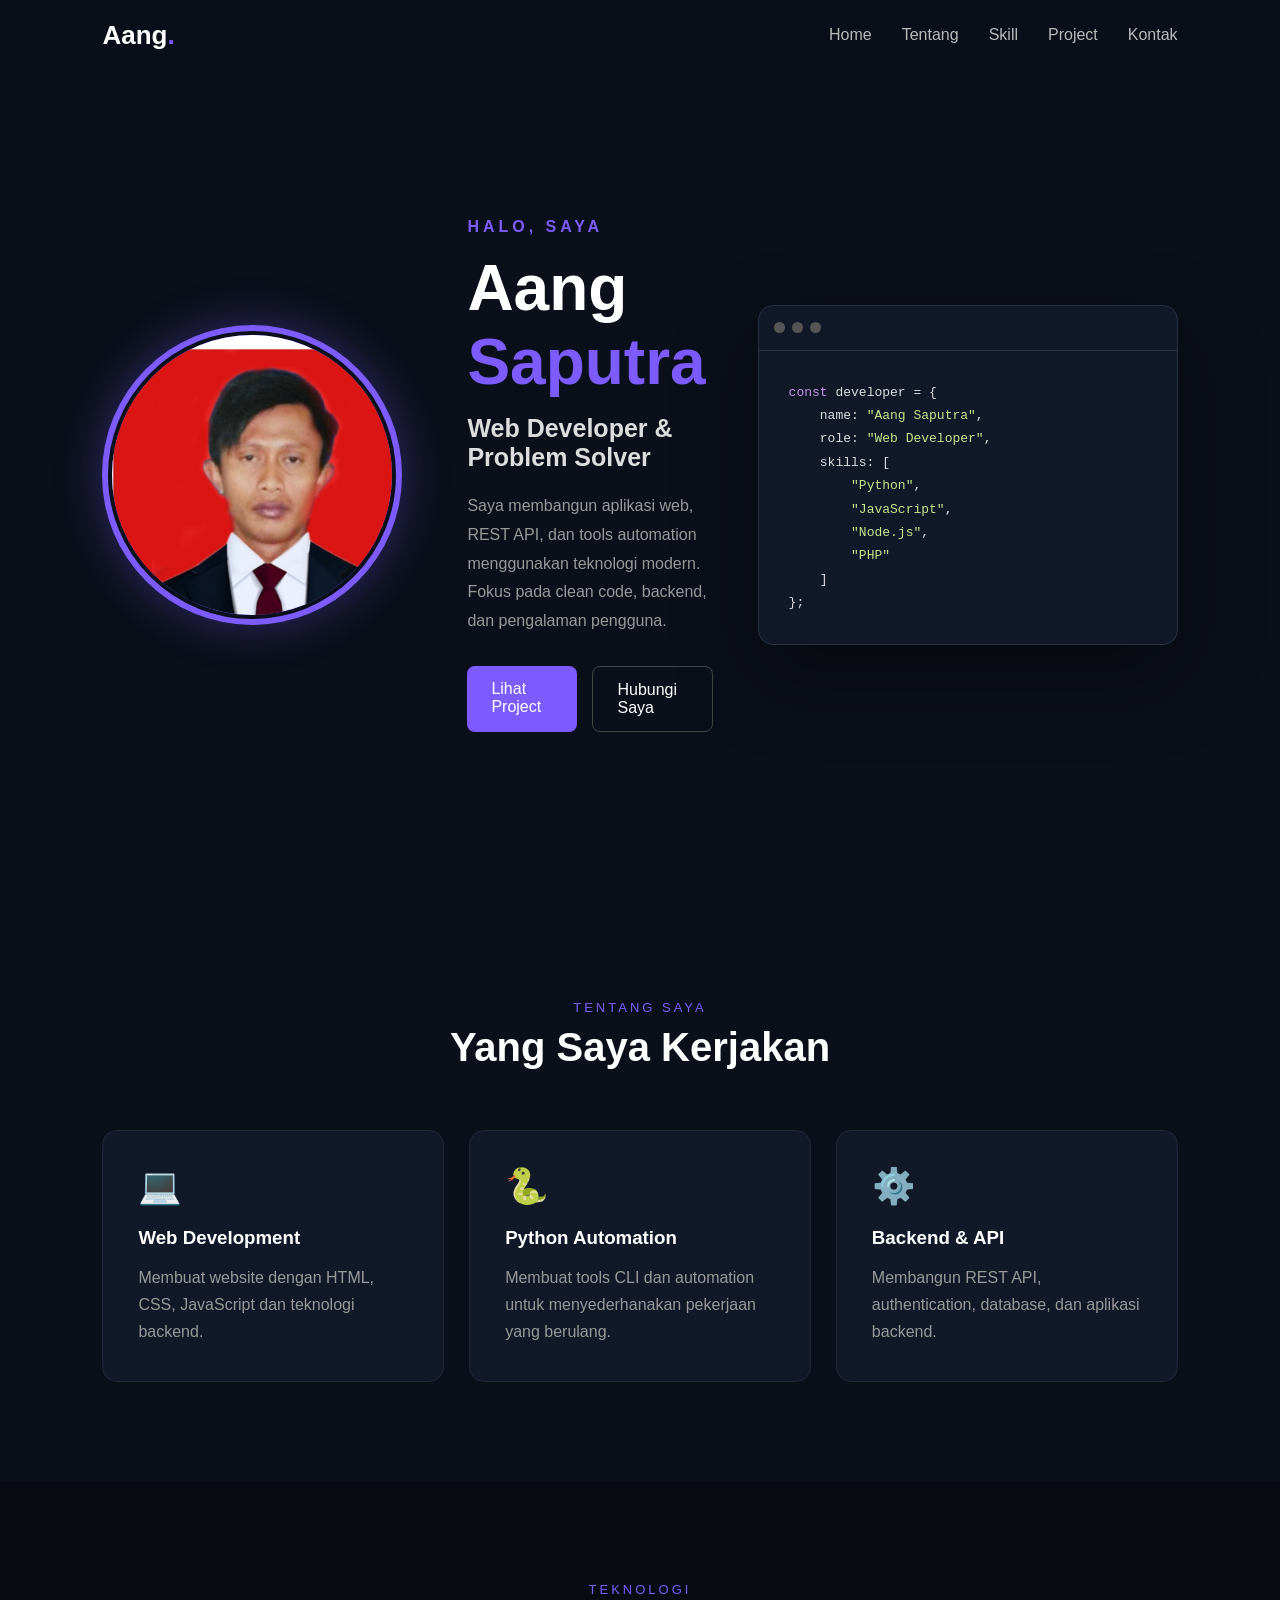
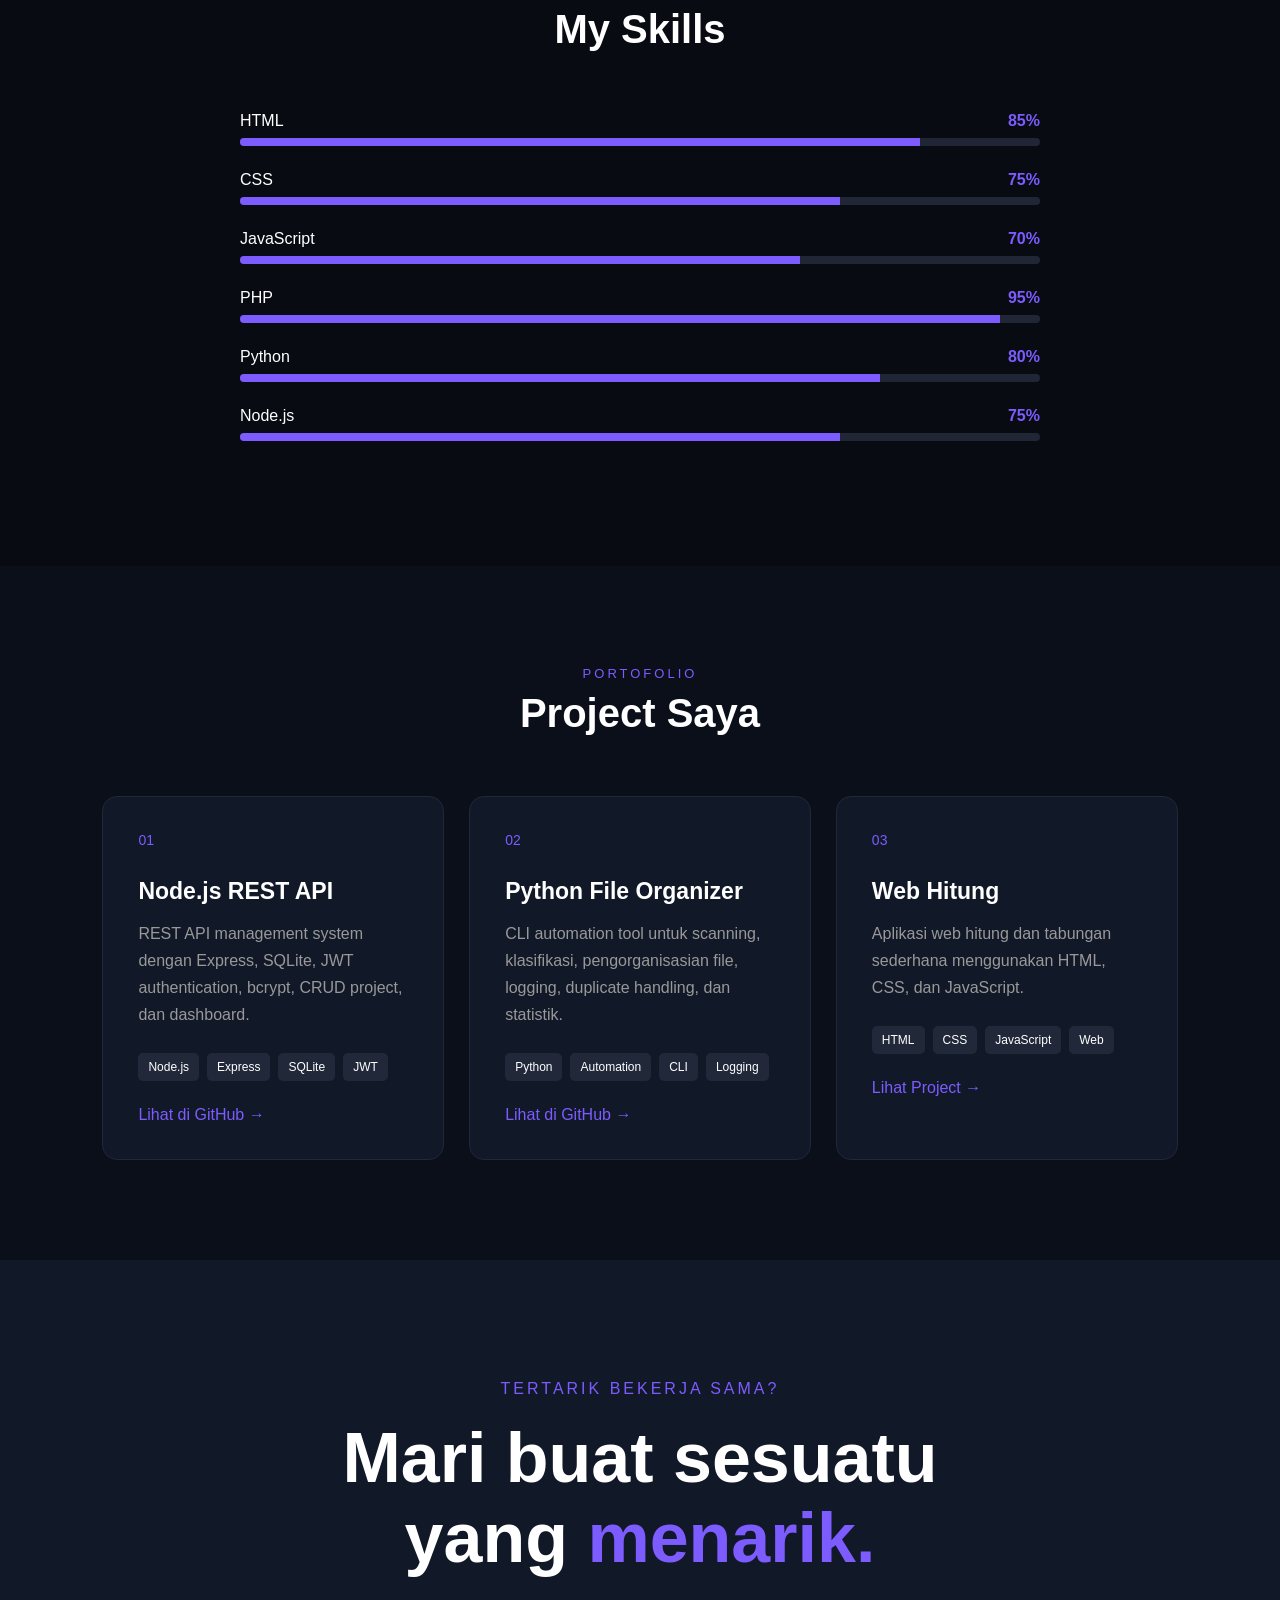
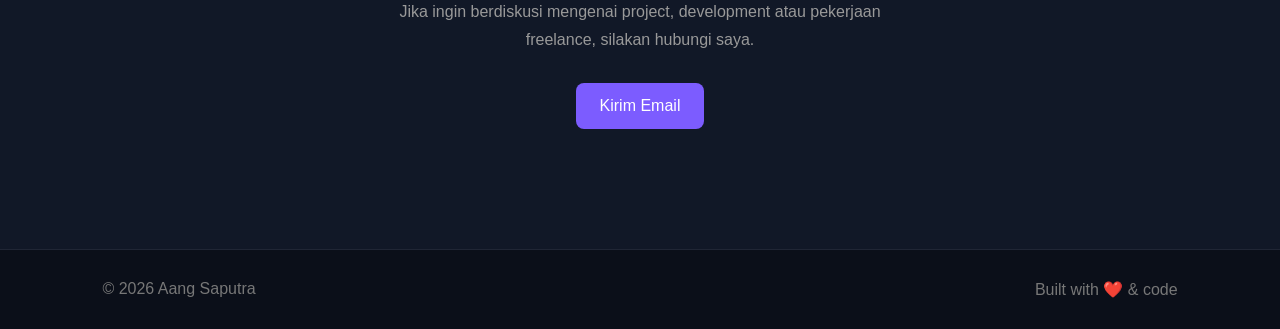
<file: index.html>
<!DOCTYPE html>
<html lang="id">
<head>
    <meta charset="UTF-8">
    <meta name="viewport" content="width=device-width, initial-scale=1.0">

    <title>Aang Saputra | Web Developer</title>

    <link rel="stylesheet" href="style.css">
</head>

<body>

    <nav class="navbar">
        <div class="logo">Aang<span>.</span></div>

        <div class="nav-menu" id="navMenu">
            <a href="#home">Home</a>
            <a href="#about">Tentang</a>
            <a href="#skills">Skill</a>
            <a href="#projects">Project</a>
            <a href="#contact">Kontak</a>
        </div>

        <button class="menu-btn" onclick="toggleMenu()">☰</button>
    </nav>

    <section id="home" class="hero">

        <div class="profile-wrap">
            <img src="profile.jpg" alt="Aang Saputra" class="profile-photo">
        </div>

        <div class="hero-text">
            <p class="hello">HALO, SAYA</p>

            <h1>
                Aang <span>Saputra</span>
            </h1>

            <h2>Web Developer & Problem Solver</h2>

            <p class="description">
                Saya membangun aplikasi web, REST API, dan tools automation
                menggunakan teknologi modern. Fokus pada clean code,
                backend, dan pengalaman pengguna.
            </p>

            <div class="buttons">
                <a href="#projects" class="btn primary">
                    Lihat Project
                </a>

                <a href="#contact" class="btn secondary">
                    Hubungi Saya
                </a>
            </div>
        </div>

        <div class="hero-card">
            <div class="code-window">

                <div class="window-top">
                    <span></span>
                    <span></span>
                    <span></span>
                </div>

                <pre><span class="purple">const</span> developer = {
    name: <span class="green">"Aang Saputra"</span>,
    role: <span class="green">"Web Developer"</span>,
    skills: [
        <span class="green">"Python"</span>,
        <span class="green">"JavaScript"</span>,
        <span class="green">"Node.js"</span>,
        <span class="green">"PHP"</span>
    ]
};</pre>

            </div>
        </div>

    </section>

    <section id="about" class="section">

        <div class="section-title">
            <p>TENTANG SAYA</p>
            <h2>Yang Saya Kerjakan</h2>
        </div>

        <div class="about-content">

            <div class="about-box">
                <div class="about-icon">💻</div>

                <h3>Web Development</h3>

                <p>
                    Membuat website dengan HTML, CSS, JavaScript
                    dan teknologi backend.
                </p>
            </div>

            <div class="about-box">
                <div class="about-icon">🐍</div>

                <h3>Python Automation</h3>

                <p>
                    Membuat tools CLI dan automation untuk
                    menyederhanakan pekerjaan yang berulang.
                </p>
            </div>

            <div class="about-box">
                <div class="about-icon">⚙️</div>

                <h3>Backend & API</h3>

                <p>
                    Membangun REST API, authentication,
                    database, dan aplikasi backend.
                </p>
            </div>

        </div>

    </section>

    <section id="skills" class="section dark">

        <div class="section-title">
            <p>TEKNOLOGI</p>
            <h2>My Skills</h2>
        </div>

        <div class="skills">

            <div class="skill">
                <div><span>HTML</span><b>85%</b></div>
                <div class="progress"><span style="width:85%"></span></div>
            </div>

            <div class="skill">
                <div><span>CSS</span><b>75%</b></div>
                <div class="progress"><span style="width:75%"></span></div>
            </div>

            <div class="skill">
                <div><span>JavaScript</span><b>70%</b></div>
                <div class="progress"><span style="width:70%"></span></div>
            </div>

            <div class="skill">
                <div><span>PHP</span><b>95%</b></div>
                <div class="progress"><span style="width:95%"></span></div>
            </div>

            <div class="skill">
                <div><span>Python</span><b>80%</b></div>
                <div class="progress"><span style="width:80%"></span></div>
            </div>

            <div class="skill">
                <div><span>Node.js</span><b>75%</b></div>
                <div class="progress"><span style="width:75%"></span></div>
            </div>

        </div>

    </section>

    <section id="projects" class="section">

        <div class="section-title">
            <p>PORTOFOLIO</p>
            <h2>Project Saya</h2>
        </div>

        <div class="projects">

            <div class="project-card">
                <div class="project-number">01</div>

                <h3>Node.js REST API</h3>

                <p>
                    REST API management system dengan Express,
                    SQLite, JWT authentication, bcrypt,
                    CRUD project, dan dashboard.
                </p>

                <div class="tags">
                    <span>Node.js</span>
                    <span>Express</span>
                    <span>SQLite</span>
                    <span>JWT</span>
                </div>

                <a
                    href="https://github.com/kakatoji/node-rest-api"
                    target="_blank"
                    rel="noopener"
                    class="project-link">
                    Lihat di GitHub →
                </a>
            </div>

            <div class="project-card">
                <div class="project-number">02</div>

                <h3>Python File Organizer</h3>

                <p>
                    CLI automation tool untuk scanning,
                    klasifikasi, pengorganisasian file,
                    logging, duplicate handling, dan statistik.
                </p>

                <div class="tags">
                    <span>Python</span>
                    <span>Automation</span>
                    <span>CLI</span>
                    <span>Logging</span>
                </div>

                <a
                    href="https://github.com/kakatoji/python-file-organizer"
                    target="_blank"
                    rel="noopener"
                    class="project-link">
                    Lihat di GitHub →
                </a>
            </div>

            <div class="project-card">
                <div class="project-number">03</div>

                <h3>Web Hitung</h3>

                <p>
                    Aplikasi web hitung dan tabungan sederhana
                    menggunakan HTML, CSS, dan JavaScript.
                </p>

                <div class="tags">
                    <span>HTML</span>
                    <span>CSS</span>
                    <span>JavaScript</span>
                    <span>Web</span>
                </div>

                <a
                    href="projects/hitung"
                    class="project-link">
                    Lihat Project →
                </a>
            </div>

        </div>

    </section>

    <section id="contact" class="contact">

        <p>TERTARIK BEKERJA SAMA?</p>

        <h2>
            Mari buat sesuatu<br>
            yang <span>menarik.</span>
        </h2>

        <p class="contact-text">
            Jika ingin berdiskusi mengenai project,
            development atau pekerjaan freelance,
            silakan hubungi saya.
        </p>

        <a href="mailto:aangsaputra550@gmail.com" class="btn primary">
            Kirim Email
        </a>

    </section>

    <footer>
        <p>© 2026 Aang Saputra</p>
        <p>Built with ❤️ & code</p>
    </footer>

    <script src="script.js"></script>

</body>
</html>
</file>
<file: style.css>
* {
    margin: 0;
    padding: 0;
    box-sizing: border-box;
}

html {
    scroll-behavior: smooth;
}

body {
    font-family: Arial, sans-serif;
    background: #0b0f19;
    color: white;
}

a {
    text-decoration: none;
    color: inherit;
}

.navbar {
    height: 70px;
    padding: 0 8%;
    display: flex;
    align-items: center;
    justify-content: space-between;
    position: fixed;
    top: 0;
    width: 100%;
    background: rgba(11, 15, 25, .85);
    backdrop-filter: blur(10px);
    z-index: 100;
}

.logo {
    font-size: 26px;
    font-weight: bold;
}

.logo span,
.hero h1 span,
.contact span {
    color: #7c5cff;
}

.nav-menu {
    display: flex;
    gap: 30px;
}

.nav-menu a {
    color: #bbb;
    transition: .3s;
}

.nav-menu a:hover {
    color: white;
}

.menu-btn {
    display: none;
    background: none;
    border: none;
    color: white;
    font-size: 25px;
}

.hero {
    min-height: 100vh;
    padding: 120px 8% 70px;
    display: grid;
    grid-template-columns: 320px minmax(0, 1fr) 420px;
    align-items: center;
    gap: 45px;
}

.profile-wrap {
    width: 300px;
    height: 300px;
    border-radius: 50%;
    padding: 6px;
    background: #7c5cff;
    box-shadow: 0 0 45px rgba(124, 92, 255, .35);
}

.profile-photo {
    width: 100%;
    height: 100%;
    display: block;
    object-fit: cover;
    object-position: center 12%;
    border-radius: 50%;
    border: 4px solid #0b0f19;
}

.hero-text {
    max-width: 650px;
}

.hello {
    color: #7c5cff;
    letter-spacing: 4px;
    font-weight: bold;
}

.hero h1 {
    font-size: clamp(48px, 5vw, 76px);
    margin: 15px 0;
}

.hero h2 {
    color: #ddd;
    font-size: 25px;
    margin-bottom: 20px;
}

.description {
    color: #999;
    line-height: 1.8;
    max-width: 600px;
}

.buttons {
    display: flex;
    gap: 15px;
    margin-top: 30px;
}

.btn {
    display: inline-block;
    padding: 14px 24px;
    border-radius: 8px;
    transition: .3s;
}

.primary {
    background: #7c5cff;
}

.primary:hover {
    transform: translateY(-3px);
}

.secondary {
    border: 1px solid #444;
}

.secondary:hover {
    border-color: #7c5cff;
}

.hero-card {
    width: 100%;
}

.code-window {
    background: #111827;
    border: 1px solid #293044;
    border-radius: 15px;
    overflow: hidden;
    box-shadow: 0 30px 80px rgba(0,0,0,.4);
}

.window-top {
    height: 45px;
    padding: 0 15px;
    display: flex;
    align-items: center;
    gap: 7px;
    border-bottom: 1px solid #293044;
}

.window-top span {
    width: 11px;
    height: 11px;
    background: #555;
    border-radius: 50%;
}

pre {
    padding: 30px;
    line-height: 1.8;
    color: #ddd;
    overflow: auto;
}

.purple {
    color: #c792ea;
}

.green {
    color: #c3e88d;
}

.section {
    padding: 100px 8%;
}

.dark {
    background: #080b12;
}

.section-title {
    text-align: center;
    margin-bottom: 60px;
}

.section-title p {
    color: #7c5cff;
    letter-spacing: 3px;
    font-size: 13px;
}

.section-title h2 {
    font-size: 40px;
    margin-top: 10px;
}

.about-content {
    display: grid;
    grid-template-columns: repeat(3, 1fr);
    gap: 25px;
}

.about-box {
    background: #111827;
    padding: 35px;
    border-radius: 15px;
    border: 1px solid #20283a;
    transition: .3s;
}

.about-box:hover {
    transform: translateY(-8px);
    border-color: #7c5cff;
}

.about-icon {
    font-size: 35px;
    margin-bottom: 20px;
}

.about-box h3 {
    margin-bottom: 15px;
}

.about-box p {
    color: #999;
    line-height: 1.7;
}

.skills {
    max-width: 800px;
    margin: auto;
}

.skill {
    margin-bottom: 25px;
}

.skill > div:first-child {
    display: flex;
    justify-content: space-between;
    margin-bottom: 8px;
}

.skill b {
    color: #7c5cff;
}

.progress {
    height: 8px;
    background: #202635;
    border-radius: 20px;
    overflow: hidden;
}

.progress span {
    display: block;
    height: 100%;
    background: #7c5cff;
}

.projects {
    display: grid;
    grid-template-columns: repeat(3, 1fr);
    gap: 25px;
}

.project-card {
    position: relative;
    background: #111827;
    border: 1px solid #20283a;
    padding: 35px;
    border-radius: 15px;
    transition: .3s;
}

.project-card:hover {
    transform: translateY(-8px);
    border-color: #7c5cff;
}

.project-number {
    color: #7c5cff;
    font-size: 14px;
    margin-bottom: 30px;
}

.project-card h3 {
    font-size: 23px;
    margin-bottom: 15px;
}

.project-card p {
    color: #999;
    line-height: 1.7;
}

.tags {
    display: flex;
    flex-wrap: wrap;
    gap: 8px;
    margin: 25px 0;
}

.tags span {
    background: #20283a;
    padding: 7px 10px;
    border-radius: 5px;
    font-size: 12px;
}

.project-link {
    color: #7c5cff;
}

.contact {
    text-align: center;
    padding: 120px 20px;
    background: #111827;
}

.contact > p:first-child {
    color: #7c5cff;
    letter-spacing: 3px;
}

.contact h2 {
    font-size: clamp(40px, 6vw, 70px);
    margin: 20px 0;
}

.contact-text {
    color: #999;
    max-width: 500px;
    margin: 0 auto 30px;
    line-height: 1.7;
}

footer {
    padding: 30px 8%;
    display: flex;
    justify-content: space-between;
    color: #777;
    border-top: 1px solid #202635;
}

@media (max-width: 1100px) {
    .hero {
        grid-template-columns: 280px minmax(0, 1fr);
    }

    .hero-card {
        grid-column: 1 / -1;
        max-width: 700px;
        margin: 0 auto;
    }

    .profile-wrap {
        width: 260px;
        height: 260px;
    }
}

@media (max-width: 800px) {
    .nav-menu {
        position: absolute;
        top: 70px;
        left: 0;
        width: 100%;
        background: #0b0f19;
        display: none;
        flex-direction: column;
        padding: 25px;
        text-align: center;
    }

    .nav-menu.active {
        display: flex;
    }

    .menu-btn {
        display: block;
    }

    .hero {
        grid-template-columns: 1fr;
        text-align: center;
        padding-top: 120px;
    }

    .profile-wrap {
        width: 230px;
        height: 230px;
        margin: 0 auto;
    }

    .hero-text {
        margin: auto;
    }

    .hero-card {
        width: 100%;
    }

    .buttons {
        justify-content: center;
    }

    .about-content,
    .projects {
        grid-template-columns: 1fr;
    }

    footer {
        flex-direction: column;
        gap: 10px;
        text-align: center;
    }
}
</file>
